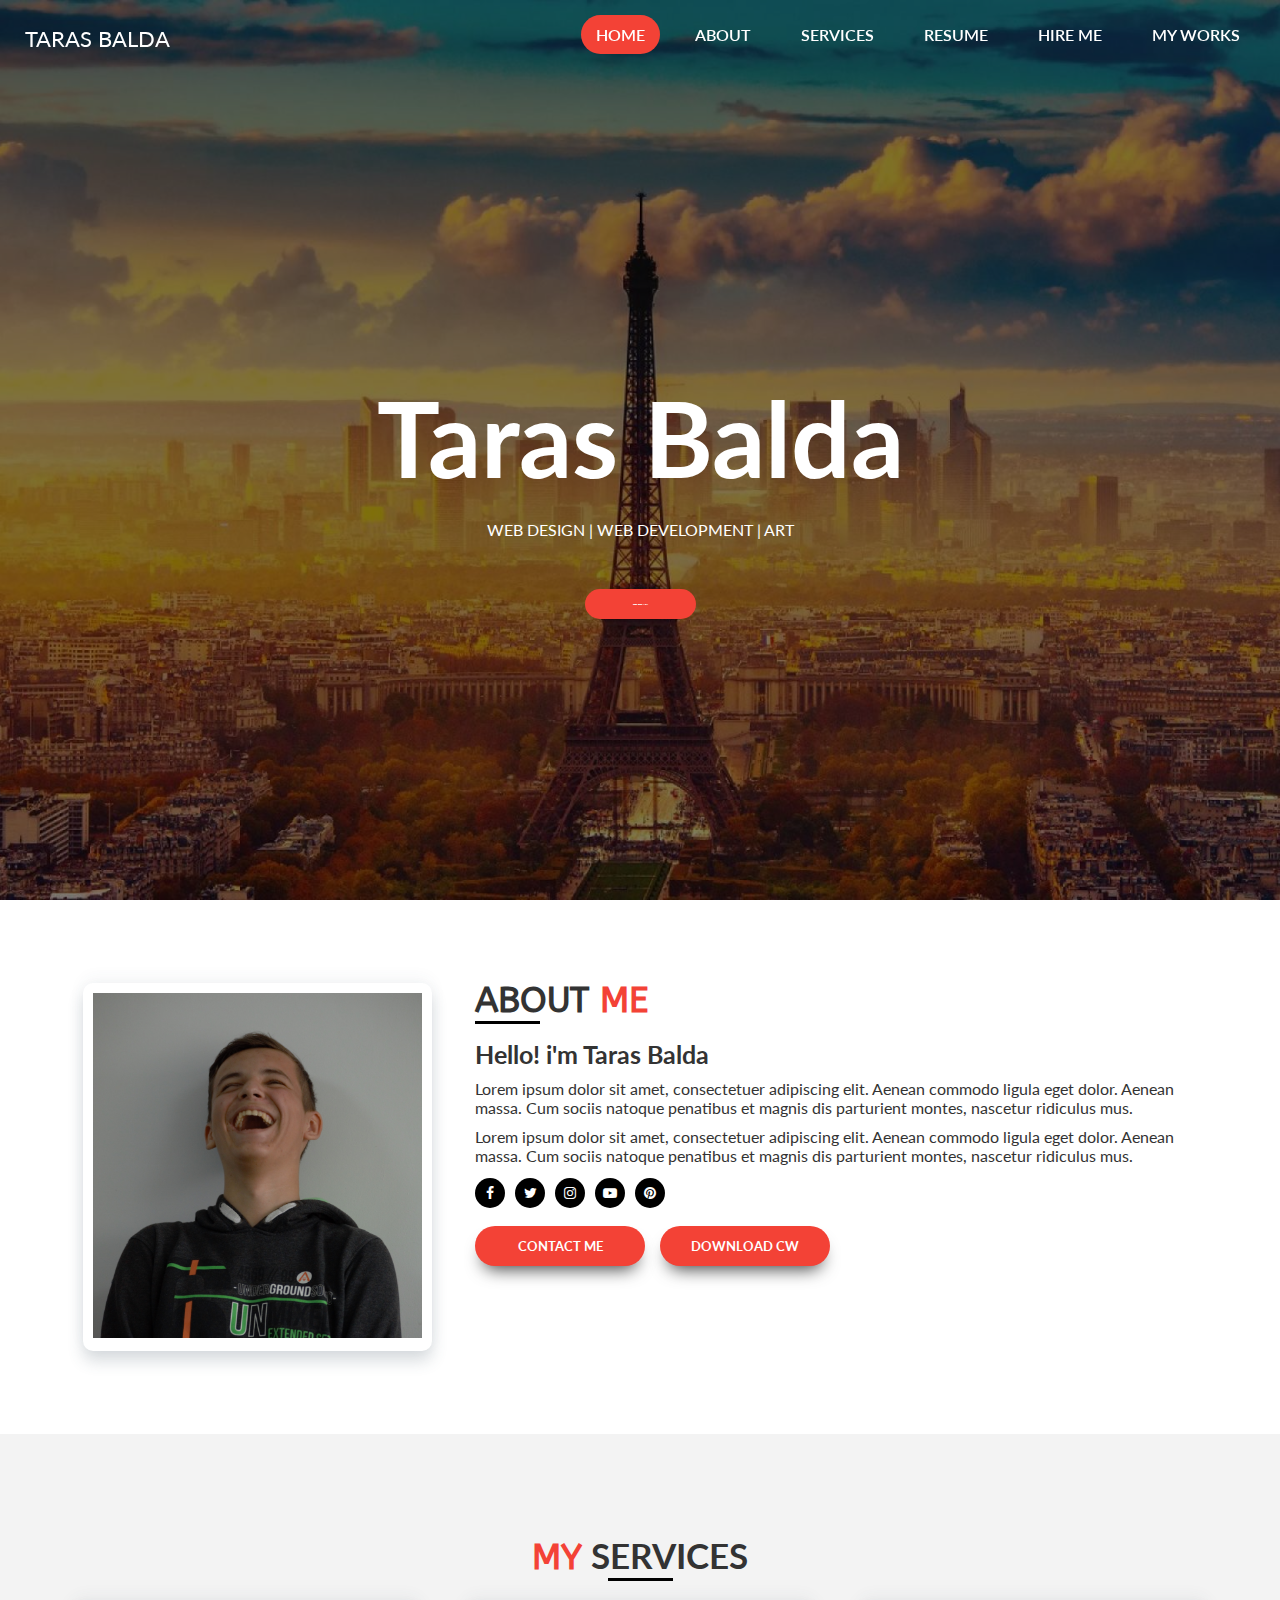
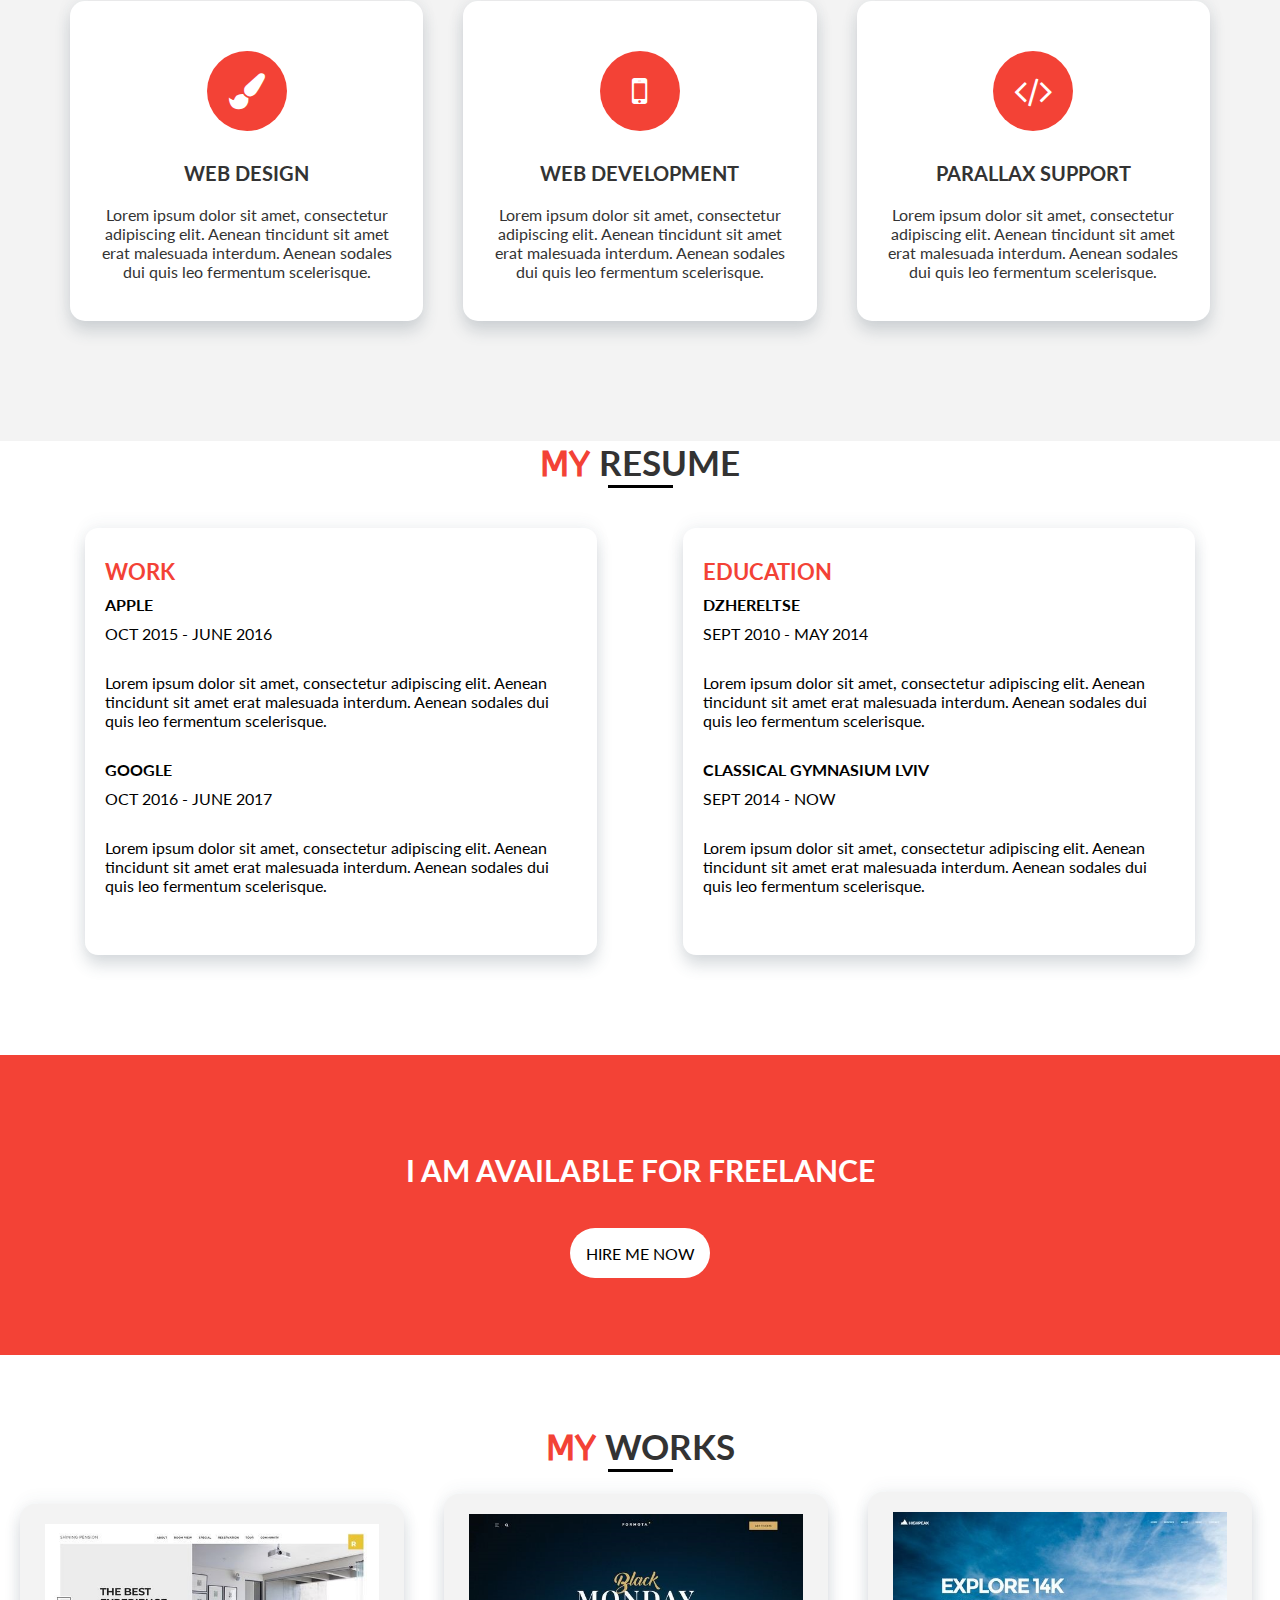
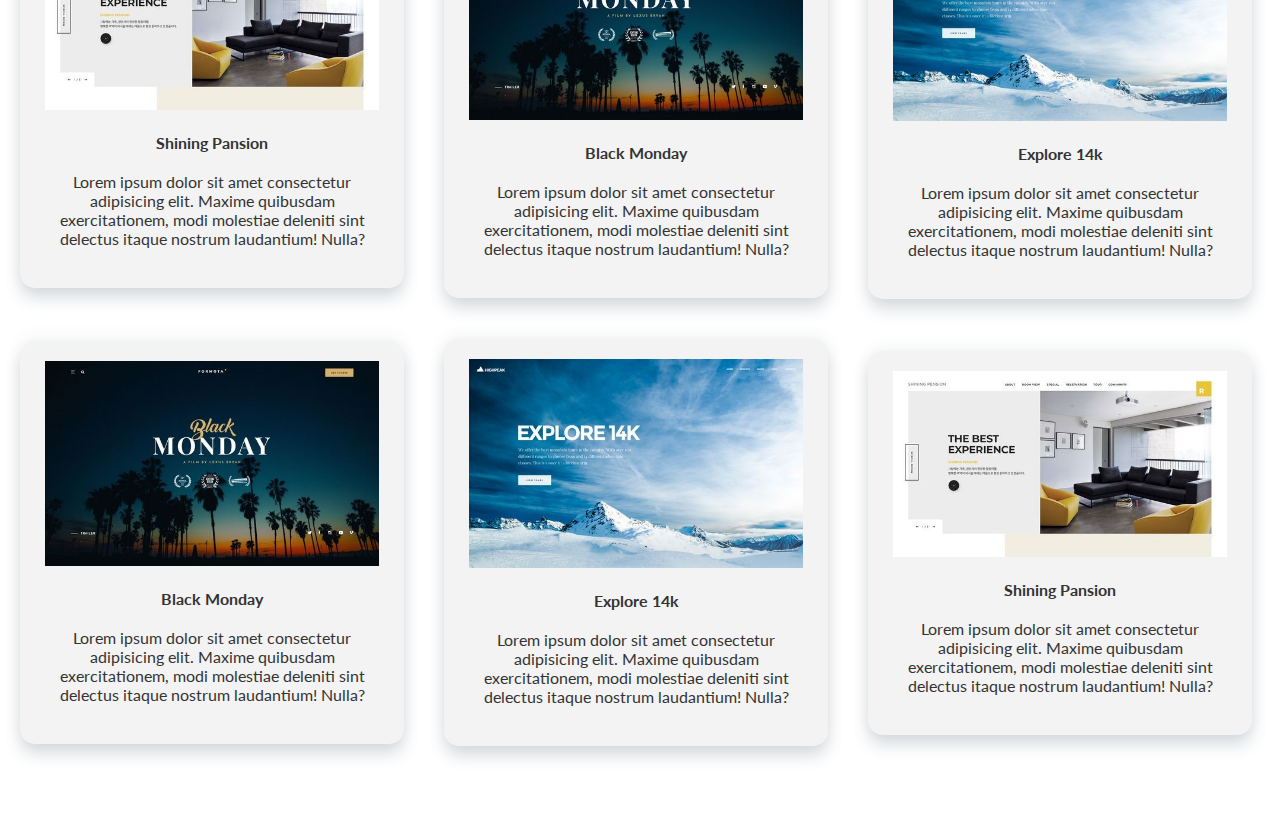
<file: index.html>
<!DOCTYPE html>
<html lang="en">

<head>
	<meta charset="UTF-8">
	<title>Task 1</title>
	<link rel="stylesheet" href="css/style.css">
	<meta name="viewport" content="width=device-width, initial-scale=1">
	<link href="https://fonts.googleapis.com/css?family=Lato" rel="stylesheet">
	<link href="https://fonts.googleapis.com/css?family=ABeeZee" rel="stylesheet">
	<link rel="stylesheet" href="https://use.fontawesome.com/releases/v5.5.0/css/all.css" integrity="sha384-B4dIYHKNBt8Bc12p+WXckhzcICo0wtJAoU8YZTY5qE0Id1GSseTk6S+L3BlXeVIU" crossorigin="anonymous">
	<link rel="stylesheet" href="https://cdnjs.cloudflare.com/ajax/libs/font-awesome/4.7.0/css/font-awesome.min.css">
</head>

<body>
	<div class="wrapper">
		<div class="overlay"></div>
		<header class="header">
			<nav>
				<ul>
					<li class="left">TARAS BALDA</li>
					<li><a href="#1" class="active">HOME</a></li>
					<li><a href="#2">ABOUT</a></li>
					<li><a href="#3">SERVICES</a></li>
					<li><a href="#4">RESUME</a></li>
					<li><a href="#5">HIRE ME</a></li>
					<li><a href="#6">MY WORKS</a></li>
				</ul>
			</nav>
		</header>
		<section class="sections1" id="1">
			<h2>Hello! i'm</h2>
			<h1>Taras Balda</h1>
			<p>WEB DESIGN | WEB DEVELOPMENT | ART</p>
			<div class="button_head">
				<h3>LET'S TALK NEW</h3>
			</div>
		</section>
		<section class="sections2" id="2">
			<div class="personal">
				<img src="img/DSC_2106.png" alt="" width="350px">
			</div>
			<div class="about">
				<h3>ABOUT <span class="colortxt">ME</span></h3>
				<div class="line"></div>
				<h4 class="h">Hello! i'm Taras Balda </h4>
				<p>Lorem ipsum dolor sit amet, consectetuer adipiscing elit. Aenean commodo ligula eget dolor. Aenean massa. Cum
					sociis natoque penatibus et magnis dis parturient montes, nascetur ridiculus mus.</p>
				<p>Lorem ipsum dolor sit amet, consectetuer adipiscing elit. Aenean commodo ligula eget dolor. Aenean massa. Cum
					sociis natoque penatibus et magnis dis parturient montes, nascetur ridiculus mus.</p>
				<section class="fafa">
					<div class="circle">
						<i class="fa fa-facebook" style="font-size:14px; color:white"></i>
					</div>
					<div class="circle">
						<i class="fa fa-twitter" style="font-size:14px; color:white"></i>
					</div>
					<div class="circle">
						<i class="fa fa-instagram" style="font-size:14px; color:white"></i>
					</div>
					<div class="circle">
						<i class="fa fa-youtube-play" style="font-size:14px; color:white"></i>
					</div>
					<div class="circle">
						<i class="fa fa-pinterest" style="font-size:14px; color:white"></i>
					</div>
				</section>
				<section class="buttons">
					<div class="button">
						<h5>CONTACT ME</h5>
					</div>
					<div class="button">
						<h5>DOWNLOAD CW</h5>
					</div>
				</section>
			</div>
		</section>
		<section class="sections s3" id="3">
			<h3><span class="colortxt">MY</span> SERVICES</h3>
			<div class="line"></div>
			<div class="con3">
				<div class="serv">
					<div class="servcircl">
						<i class="fa fa-paint-brush" style="font-size:36px; color: white"></i>
					</div>
					<h4>WEB DESIGN</h4>
					<p>Lorem ipsum dolor sit amet, consectetur adipiscing elit. Aenean tincidunt sit amet erat malesuada interdum.
						Aenean sodales dui quis leo fermentum scelerisque.</p>
				</div>
				<div class="serv">
					<div class="servcircl">
						<i class="fa fa-mobile" style="font-size:36px; color: white"></i>
					</div>
					<h4>WEB DEVELOPMENT</h4>
					<p>Lorem ipsum dolor sit amet, consectetur adipiscing elit. Aenean tincidunt sit amet erat malesuada interdum.
						Aenean sodales dui quis leo fermentum scelerisque.</p>
				</div>
				<div class="serv">
					<div class="servcircl">
						<i class="fa fa-code" style="font-size:36px; color: white"></i>
					</div>
					<h4>PARALLAX SUPPORT</h4>
					<p>Lorem ipsum dolor sit amet, consectetur adipiscing elit. Aenean tincidunt sit amet erat malesuada interdum.
						Aenean sodales dui quis leo fermentum scelerisque.</p>
				</div>
			</div>
		</section>
		<section class="sections s4" id="4">
			<h3><span class="colortxt">MY</span> RESUME</h3>
			<div class="line"></div>
			<div class="con4">
				<div class="contentres">
					<h3>WORK</h3>
					<h4>APPLE</h4>
					<p>OCT 2015 - JUNE 2016</p>
					<p>Lorem ipsum dolor sit amet, consectetur adipiscing elit. Aenean tincidunt sit amet erat malesuada interdum.
						Aenean sodales dui quis leo fermentum scelerisque.</p>
					<h4>GOOGLE</h4>
					<p>OCT 2016 - JUNE 2017</p>
					<p>Lorem ipsum dolor sit amet, consectetur adipiscing elit. Aenean tincidunt sit amet erat malesuada interdum.
						Aenean sodales dui quis leo fermentum scelerisque.</p>
				</div>
				<div class="contentres">
					<h3>EDUCATION</h3>
					<h4>DZHERELTSE</h4>
					<p>SEPT 2010 - MAY 2014</p>
					<p>Lorem ipsum dolor sit amet, consectetur adipiscing elit. Aenean tincidunt sit amet erat malesuada interdum.
						Aenean sodales dui quis leo fermentum scelerisque.</p>
					<h4>CLASSICAL GYMNASIUM LVIV</h4>
					<p>SEPT 2014 - NOW</p>
					<p>Lorem ipsum dolor sit amet, consectetur adipiscing elit. Aenean tincidunt sit amet erat malesuada interdum.
						Aenean sodales dui quis leo fermentum scelerisque.</p>
				</div>
			</div>
		</section>
		<section class="sections s5" id="5">
			<h3>I AM AVAILABLE FOR FREELANCE</h3>
			<div class="button_hire">HIRE ME NOW</div>
		</section>
		<section class="section s6" id="6">
			<h3><span class="colortxt">MY</span> WORKS</h3>
			<div class="line"></div>
			<div class="works">
				<div class="work">
					<div class="workimg">
						<img src="img/work1.jpg" alt="" width="97%" height="45%">
						<div class="hov">
							<i class="fas fa-search-plus"></i>
						</div>
					</div>
					<div class="text">
						<h4>Shining Pansion</h4>
						<p>Lorem ipsum dolor sit amet consectetur adipisicing elit. Maxime quibusdam exercitationem, modi molestiae
							deleniti sint delectus itaque nostrum laudantium! Nulla?</p>
					</div>
					
				</div>
				<div class="work">
					<div class="workimg">
						<img src="img/work3.jpg" alt="" width="97%" height="45%">
						<div class="hov">
							<i class="fas fa-search-plus"></i>
						</div>
					</div>
					<div class="text">
						<h4>Black Monday</h4>
						<p>Lorem ipsum dolor sit amet consectetur adipisicing elit. Maxime quibusdam exercitationem, modi molestiae
							deleniti sint delectus itaque nostrum laudantium! Nulla?</p>
					</div>
				</div>
				<div class="work">
					<div class="workimg">
						<img src="img/work2.jpg" alt="" width="97%">
						<div class="hov">
							<i class="fas fa-search-plus"></i>
						</div>
					</div>
					<div class="text">
						<h4>Explore 14k</h4>
						<p>Lorem ipsum dolor sit amet consectetur adipisicing elit. Maxime quibusdam exercitationem, modi molestiae
							deleniti sint delectus itaque nostrum laudantium! Nulla?</p>
					</div>
				</div>
				<div class="work">
					<div class="workimg">
						<img src="img/work3.jpg" alt="" width="97%">
						<div class="hov">
							<i class="fas fa-search-plus"></i>
						</div>
					</div>
					<div class="text">
						<h4>Black Monday</h4>
						<p>Lorem ipsum dolor sit amet consectetur adipisicing elit. Maxime quibusdam exercitationem, modi molestiae
							deleniti sint delectus itaque nostrum laudantium! Nulla?</p>
					</div>
				</div>
				<div class="work">
					<div class="workimg">
						<img src="img/work2.jpg" alt="" width="97%">
						<div class="hov">
							<i class="fas fa-search-plus"></i>
						</div>
					</div>
					<div class="text">
						<h4>Explore 14k</h4>
						<p>Lorem ipsum dolor sit amet consectetur adipisicing elit. Maxime quibusdam exercitationem, modi molestiae
							deleniti sint delectus itaque nostrum laudantium! Nulla?</p>
					</div>
				</div>
				<div class="work">
					<div class="workimg">
						<img src="img/work1.jpg" alt="" width="97%">
						<div class="hov">
							<i class="fas fa-search-plus"></i>
						</div>
					</div>
					<div class="text">
						<h4>Shining Pansion</h4>
						<p>Lorem ipsum dolor sit amet consectetur adipisicing elit. Maxime quibusdam exercitationem, modi molestiae
							deleniti sint delectus itaque nostrum laudantium! Nulla?</p>
					</div>
				</div>
			</div>
		</section>

	</div>

	<script src="https://code.jquery.com/jquery-3.3.1.js" integrity="sha256-2Kok7MbOyxpgUVvAk/HJ2jigOSYS2auK4Pfzbm7uH60="
	 crossorigin="anonymous"></script>
	<script src="./js/query.js"></script>
</body>

</html>
</file>
<file: css/style.css>
* {
  padding: 0px;
  margin: 0px;
  box-sizing: border-box;
  font-family: "Lato", sans-serif;
  cursor: context-menu;
}

html {
  scroll-behavior: smooth;
}

/* HEADER + NAV */
.wrapper {
  background-image: url("../img/c5a5f92b530de2cf2c18e917c8a51ac60cb6.jpg");

  background-attachment: fixed;
  background-position: center;
  background-repeat: no-repeat;
  background-size: cover;
  object-fit: contain;
  width: 100%;
  height: 100vh;
}

.overlay {
  position: absolute;
  width: 100%;
  height: 100vh;
  background-color: rgba(0, 0, 0, 0.5);
}

img {
  max-width: 100%;
}

header {
  position: fixed;
  z-index: 1;
  width: 100%;
  color: #fff;
  transition: all 2s;
}

nav {
  padding: 15px;
}

ul {
  display: flex;
  list-style: none;
}

li {
  padding: 10px;
}

.fixed-header a {
  color: black;
}

a.active {
  background-color: #f34236;
  color: white;
}

a.active:hover {
  color: white;
}

.sections1 .button_head {
  position: relative;
  width: 111px;
  height: 30px;
  font-size: 2px;
}

.sections1.active1 .button_head {
  width: 222px;
  height: 60px;
  transition: 0.7s;
  font-size: 15px;
}

.button_head {
  width: 222px;
  height: 60px;
  display: flex;
  justify-content: center;
  align-items: center;
  background-color: #f34236;
  border-radius: 30px;
  margin-top: 50px;
  transition: 0.1s;
}

.button_head:hover {
  border-radius: 10px;
  transition: 0.1s;
}

.fixed-header a.active:hover {
  color: black;
}

.left {
  margin-right: auto;
  font-size: 22px;
}

.fixed-header {
  background-color: #fff;
  color: black;
  -webkit-box-shadow: 2px 3px 13px -3px rgba(0, 0, 0, 0.75);
  -moz-box-shadow: 2px 3px 13px -3px rgba(0, 0, 0, 0.75);
  box-shadow: 2px 3px 13px -3px rgba(0, 0, 0, 0.75);
}

header a:hover {
  color: #f34236;
}

.sections1 h2 {
  font-size: 60px;
  position: relative;
  bottom: 100vh;
}

.sections1.active1 h2 {
  bottom: 0;
  transition: 0.7s;
}

.sections1 h1 {
  font-size: 105px;
  margin: 20px;
}

a {
  text-decoration: none;
  /* no underline */
  padding: 0 10px;
  text-transform: uppercase;
  padding: 10px 15px;
  border-radius: 30px;
  font-weight: 600;
  color: white;
}

a:visited {
  color: inherit;
}

/* SECTION1 */
.sections1 {
  position: relative;
  height: 100%;
  display: flex;
  flex-direction: column;
  align-items: center;
  justify-content: center;
  color: #fff;
}

/* SECTION2 */
.sections2 {
  display: flex;
  padding: 60px;
}

.personal {
  position: relative;
  border-radius: 10px;
  margin: 2%;
  text-align: center;
  padding: 10px;
  box-shadow: rgba(58, 78, 95, 0.2) 0 10px 16px,
    rgba(58, 78, 95, 0.05) 0 -5px 16px;
  overflow: hidden;
}

.about {
  color: #333;
  width: 70%;
  padding: 20px;
}

.colortxt {
  color: #f34236;
  font-family: "ABeeZee", sans-serif;
}

.line {
  width: 65px;
  height: 3px;
  background-color: black;
}

.about h3 {
  font-family: "ABeeZee", sans-serif;
  font-size: 35px;
}

.about p {
  margin-bottom: 10px;
}

.h {
  margin-top: 15px;
  font-size: 25px;
  margin-bottom: 10px;
}

.fafa {
  display: flex;
  justify-content: flex-start;
  align-items: center;
  height: 36px;
}

.circle {
  border-radius: 50%;
  background-color: black;
  width: 30px;
  height: 30px;
  display: flex;
  justify-content: center;
  align-items: center;
  margin-right: 10px;
  transition: 0.4s;
  -webkit-transition: -webkit-transform 0.4s;
  transition: transform 0.4s;
}

.circle:hover {
  background-color: #f34236;
  -webkit-transform: rotate(360deg);
  transform: rotate(360deg);
  width: 35px;
  height: 35px;
  transition: 0.4s;
}

.buttons {
  display: flex;
  justify-content: flex-start;
  align-items: center;
}

.button {
  border-radius: 20px;
  background-color: #f34236;
  color: white;
  width: 170px;
  height: 40px;
  display: flex;
  justify-content: center;
  align-items: center;
  margin: 15px;
  margin-left: 0px;
  -webkit-box-shadow: 0px 11px 17px -8px rgba(0, 0, 0, 0.75);
  -moz-box-shadow: 0px 11px 17px -8px rgba(0, 0, 0, 0.75);
  box-shadow: 0px 11px 17px -8px rgba(0, 0, 0, 0.75);
}

.s3 {
  display: flex;
  justify-content: center;
  align-items: center;
  flex-direction: column;
  width: 100%;
  color: #333;
  background-color: #f3f3f3;
  padding-top: 100px;
  padding-bottom: 100px;
  padding-left: 50px;
  padding-right: 50px;
}

.s3 h3 {
  font-size: 35px;
}

.con3 {
  display: flex;
  justify-content: center;
  align-items: center;
  justify-content: space-evenly;
}

.servcircl {
  background-color: #f34236;
  border-radius: 50%;
  width: 80px;
  height: 80px;
  display: flex;
  justify-content: center;
  align-items: center;
  margin: 30px;
}

.serv {
  border-radius: 15px;
  display: flex;
  justify-content: center;
  align-items: center;
  flex-direction: column;
  background-color: white;
  width: 30%;
  box-shadow: rgba(58, 78, 95, 0.2) 0 10px 16px,
    rgba(58, 78, 95, 0.05) 0 -5px 16px;
  text-align: center;
  padding: 15px;
  margin: 20px;
  padding: 20px;
  padding-bottom: 40px;
}

.serv h4 {
  margin-bottom: 20px;
  font-size: 20px;
}

.s4 {
  width: 100%;
  display: flex;
  justify-content: center;
  align-items: center;
  flex-direction: column;
}

.s4 h3 {
  font-size: 35px;
}

.con4 {
  display: flex;
  justify-content: center;
  align-items: center;
  justify-content: space-evenly;
}

.contentres {
  width: 40%;
  box-shadow: rgba(58, 78, 95, 0.2) 0 10px 16px,
    rgba(58, 78, 95, 0.05) 0 -5px 16px;
  border-radius: 13px;
  padding: 30px 20px;
  margin-top: 40px;
}

.contentres h3 {
  font-size: 22px;
  color: #f34236;
  margin-bottom: 10px;
}

.contentres h4 {
  margin-bottom: 10px;
}

.contentres p {
  margin-bottom: 30px;
}

.s5 {
  background-color: #f34236;
  width: 100%;
  display: flex;
  justify-content: center;
  align-items: center;
  flex-direction: column;
  margin-top: 100px;
  height: 300px;
}

.s5 h3 {
  font-size: 30px;
  color: white;
  margin: 40px;
}

.button_hire {
  background-color: white;
  border-radius: 25px;
  width: 140px;
  height: 50px;
  display: flex;
  justify-content: center;
  align-items: center;
  margin-bottom: 20px;
  transition: 0.1s;
}

.button_hire:hover {
  border-radius: 7px;
  transition: 0.1s;
}

.button:hover {
  border-radius: 7px;
  transition: 0.2s;
}

.work {
  border-radius: 15px;
  display: flex;
  justify-content: center;
  align-items: center;
  flex-direction: column;
  background-color: #f3f3f3;
  width: 30%;
  box-shadow: rgba(58, 78, 95, 0.2) 0 10px 16px,
    rgba(58, 78, 95, 0.05) 0 -5px 16px;
  text-align: center;
  padding: 15px;
  margin: 20px;
  padding: 20px;
  padding-bottom: 40px;
  color: #333;
  position: relative;
}

.works {
  display: flex;
  justify-content: flex-start;
  align-items: center;
  flex-wrap: wrap;
}

h3 {
  color: #333;
}

.workimg {
  position: relative;
}

.button_head h3 {
  color: white;
}

.s6 {
  display: flex;
  justify-content: center;
  align-items: center;
  flex-direction: column;
  padding-top: 70px;
  padding-bottom: 70px;
}

.s6 h3 {
  font-size: 35px;
}

.s6 h4 {
  margin: 20px;
}

.hov {
  position: absolute;
  background-color: #33333300;
  top: 0;
  bottom: 0;
  left: 4px;
  right: 4px;
  transition: 0.2s;
  color: #33333300;
  display: flex;
  justify-content: center;
  align-items: center;
}

.work:hover .workimg .hov {
  background-color: #33333344;
  transition: 0.2s;
}

.hov i {
  font-size: 30px;
  bottom: 43%;
  position: relative;
  transition: 0.2s;
}

.work:hover .workimg .hov i {
  bottom: 0;
  transition: 0.3s;
}

.work:hover .workimg .hov i {
  color: white;
}
</file>
